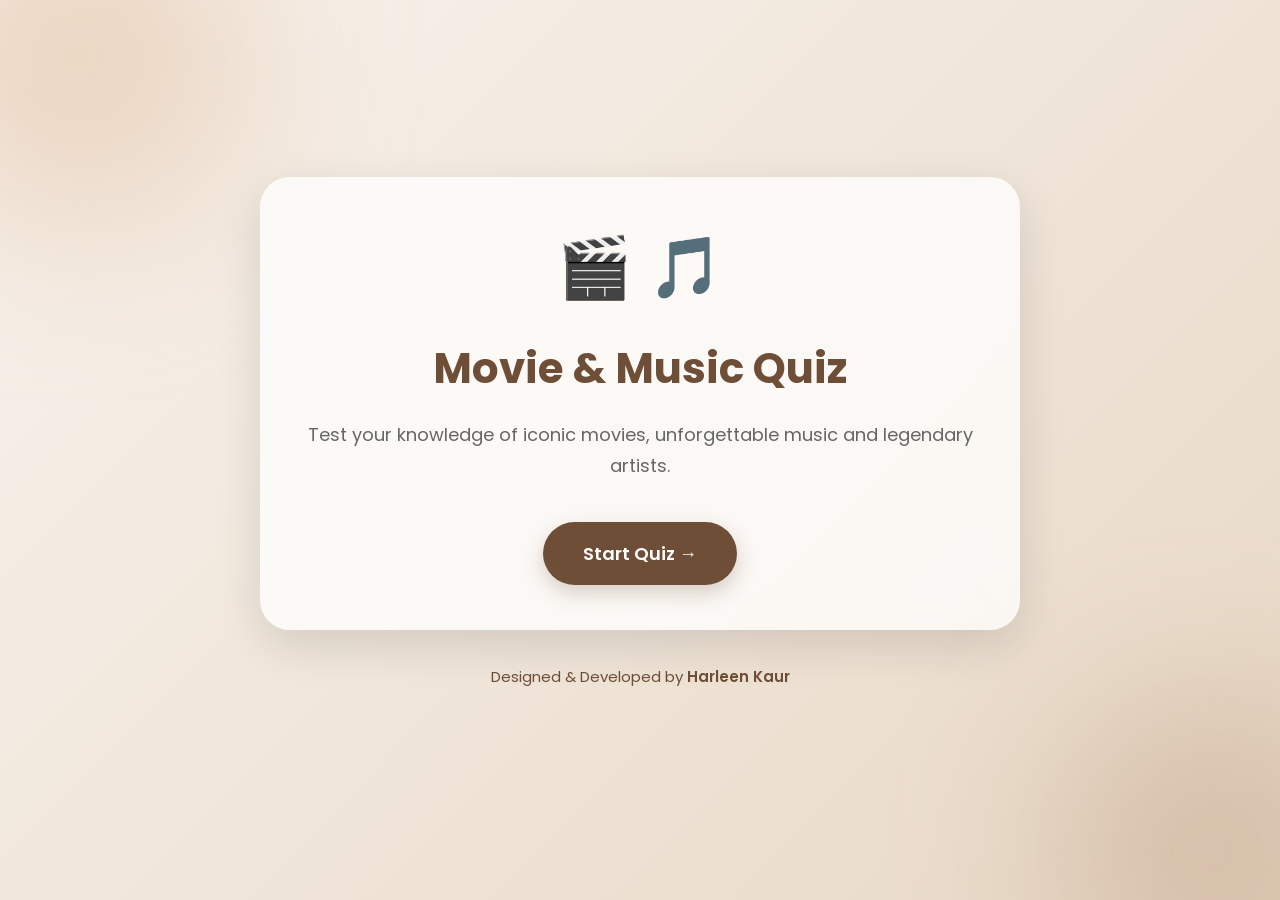
<file: index.html>
<!DOCTYPE html>
<html lang="en">
<head>
    <meta charset="UTF-8">
    <meta name="viewport" content="width=device-width, initial-scale=1.0">
    <title>Movie & Music Quiz | Harleen Kaur</title>

    <!-- Google Fonts -->
    <link rel="preconnect" href="https://fonts.googleapis.com">
    <link rel="preconnect" href="https://fonts.gstatic.com" crossorigin>

    <link href="https://fonts.googleapis.com/css2?family=Poppins:wght@300;400;500;600;700&display=swap" rel="stylesheet">

    <!-- CSS -->
    <link rel="stylesheet" href="style.css">
</head>

<body>

    <!-- Decorative Circles -->
    <div class="circle one"></div>
    <div class="circle two"></div>

    <!-- Main Container -->

    <div class="container">

        <!-- ================= HOME SCREEN ================= -->

        <section id="start-screen">

            <div class="hero">

                <div class="emoji">
                    🎬 🎵
                </div>

                <h1>Movie & Music Quiz</h1>

                <p>
                    Test your knowledge of iconic movies,
                    unforgettable music and legendary artists.
                </p>

                <button id="start-btn">
                    Start Quiz →
                </button>

            </div>

        </section>


        <!-- ================= QUIZ SCREEN ================= -->

        <section id="quiz-screen" class="hidden">

            <!-- Header -->

            <div class="quiz-header">

                <h2>Question</h2>

                <span id="question-number">
                    1 / 15
                </span>

            </div>

            <!-- Progress -->

            <div class="progress">

                <div
                    class="progress-fill"
                    id="progress-fill">
                </div>

            </div>

            <!-- Question Card -->

            <div class="question-card">

                <h3 id="question-text">

                    Question appears here...

                </h3>

            </div>

            <!-- Buttons -->

            <div class="buttons">

                <button
                    class="answer-btn true"
                    id="true-btn">

                    ✅ True

                </button>

                <button
                    class="answer-btn false"
                    id="false-btn">

                    ❌ False

                </button>

            </div>

            <!-- Feedback -->

            <div id="feedback">

            </div>

            <!-- Score -->

            <div class="score-box">

                <h4>

                    Score :
                    <span id="score">
                        0
                    </span>

                </h4>

            </div>

        </section>


        <!-- ================= RESULT SCREEN ================= -->

        <section id="result-screen" class="hidden">

            <div class="result-card">

                <div class="trophy">

                    🏆

                </div>

                <h1>

                    Quiz Completed!

                </h1>

                <p>

                    You scored

                </p>

                <h2 id="final-score">

                    0 / 15

                </h2>

                <button id="restart-btn">

                    Play Again

                </button>

            </div>

        </section>

    </div>

    <!-- Footer -->

    <footer>

        Designed & Developed by
        <span>

            Harleen Kaur

        </span>

    </footer>

    <!-- JavaScript -->

    <script src="script.js"></script>

</body>
</html>
</file>
<file: style.css>
/* ==========================================
   GOOGLE FONT
========================================== */

*{
    margin:0;
    padding:0;
    box-sizing:border-box;
    font-family:'Poppins',sans-serif;
}

body{

    background:linear-gradient(
        135deg,
        #F8F3EE,
        #E8D8C5
    );

    min-height:100vh;

    display:flex;
    flex-direction:column;
    justify-content:center;
    align-items:center;

    overflow-x:hidden;
    color:#4B3621;
}

/* ==========================================
   DECORATIVE CIRCLES
========================================== */

.circle{

    position:fixed;
    border-radius:50%;
    filter:blur(90px);
    opacity:.35;
    z-index:-1;
}

.one{

    width:350px;
    height:350px;

    background:#D4A373;

    top:-120px;
    left:-100px;
}

.two{

    width:300px;
    height:300px;

    background:#A98467;

    bottom:-100px;
    right:-80px;
}

/* ==========================================
   CONTAINER
========================================== */

.container{

    width:90%;
    max-width:760px;

    background:rgba(255,255,255,.75);

    backdrop-filter:blur(15px);

    border-radius:30px;

    padding:45px;

    box-shadow:

        0 15px 45px rgba(0,0,0,.12);

    transition:.4s;
}

/* ==========================================
   START SCREEN
========================================== */

.hero{

    text-align:center;
}

.emoji{

    font-size:60px;

    margin-bottom:25px;
}

.hero h1{

    font-size:42px;

    margin-bottom:20px;

    color:#6F4E37;
}

.hero p{

    font-size:18px;

    color:#666;

    line-height:1.7;

    margin-bottom:40px;
}

/* ==========================================
   BUTTONS
========================================== */

button{

    cursor:pointer;

    border:none;

    transition:.3s;

    font-size:18px;

    font-weight:600;
}

#start-btn,
#restart-btn{

    padding:18px 40px;

    background:#6F4E37;

    color:white;

    border-radius:50px;

    box-shadow:

        0 8px 20px rgba(111,78,55,.25);
}

#start-btn:hover,
#restart-btn:hover{

    transform:translateY(-5px);

    background:#8A6244;
}

/* ==========================================
   QUIZ HEADER
========================================== */

.quiz-header{

    display:flex;

    justify-content:space-between;

    align-items:center;

    margin-bottom:25px;
}

.quiz-header h2{

    font-size:30px;

    color:#6F4E37;
}

#question-number{

    background:#6F4E37;

    color:white;

    padding:8px 18px;

    border-radius:25px;

    font-size:15px;
}

/* ==========================================
   PROGRESS BAR
========================================== */

.progress{

    width:100%;

    height:12px;

    background:#E5D6C7;

    border-radius:50px;

    overflow:hidden;

    margin-bottom:35px;
}

.progress-fill{

    width:0%;

    height:100%;

    background:linear-gradient(
        to right,
        #6F4E37,
        #C98C53
    );

    transition:.5s;
}

/* ==========================================
   QUESTION CARD
========================================== */

.question-card{

    background:white;

    border-radius:22px;

    padding:45px;

    text-align:center;

    margin-bottom:35px;

    box-shadow:

        0 10px 30px rgba(0,0,0,.08);
}

.question-card h3{

    font-size:26px;

    line-height:1.7;

    color:#4B3621;
}

/* ==========================================
   ANSWERS
========================================== */

.buttons{

    display:flex;

    gap:20px;

    justify-content:center;

    flex-wrap:wrap;
}

.answer-btn{

    width:220px;

    padding:18px;

    border-radius:18px;

    color:white;

    font-size:18px;
}

.true{

    background:#8DAA91;
}

.false{

    background:#C26D5B;
}

.answer-btn:hover{

    transform:translateY(-6px);

    box-shadow:

        0 10px 25px rgba(0,0,0,.15);
}

/* ==========================================
   FEEDBACK
========================================== */

#feedback{

    text-align:center;

    margin-top:25px;

    min-height:30px;

    font-size:20px;

    font-weight:600;
}

/* ==========================================
   SCORE
========================================== */

.score-box{

    text-align:center;

    margin-top:30px;
}

.score-box h4{

    font-size:24px;

    color:#6F4E37;
}

/* ==========================================
   RESULT
========================================== */

.result-card{

    text-align:center;
}

.trophy{

    font-size:90px;

    margin-bottom:20px;
}

.result-card h1{

    font-size:42px;

    margin-bottom:20px;
}

.result-card p{

    font-size:22px;

    margin-bottom:15px;
}

#final-score{

    font-size:55px;

    color:#C98C53;

    margin-bottom:35px;
}

/* ==========================================
   FOOTER
========================================== */

footer{

    margin:35px;

    color:#6F4E37;

    font-size:15px;
}

footer span{

    font-weight:600;
}

/* ==========================================
   HIDDEN
========================================== */

.hidden{

    display:none;
}

/* ==========================================
   RESPONSIVE
========================================== */

@media(max-width:768px){

    .container{

        padding:30px;
    }

    .hero h1{

        font-size:34px;
    }

    .question-card{

        padding:30px;
    }

    .question-card h3{

        font-size:22px;
    }

    .answer-btn{

        width:100%;
    }

    .quiz-header{

        flex-direction:column;

        gap:15px;
    }

}
</file>
